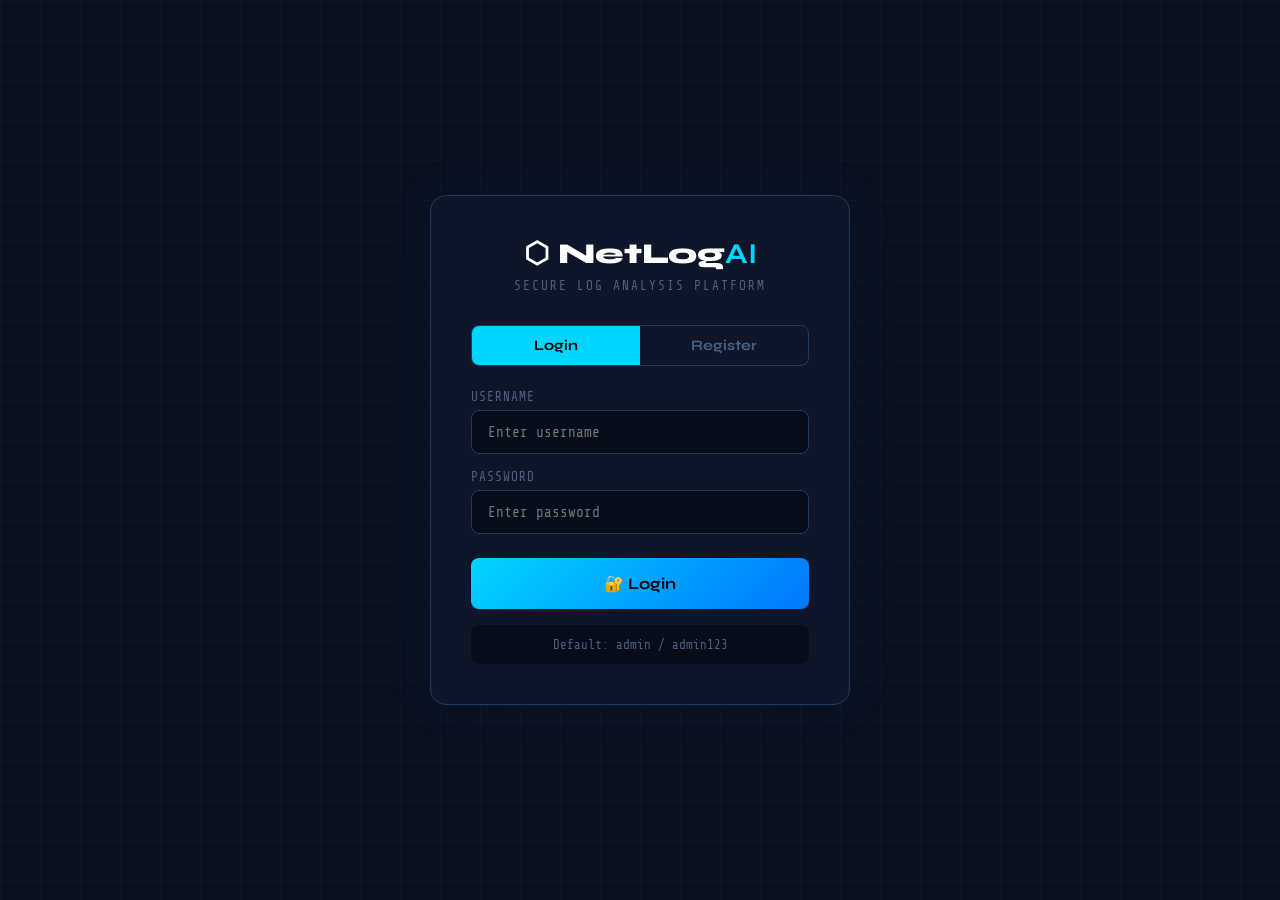
<file: frontend/templates/login.html>
<!DOCTYPE html>
<html lang="en">
<head>
  <meta charset="UTF-8"/>
  <meta name="viewport" content="width=device-width, initial-scale=1.0"/>
  <title>NetLogAI — Login</title>
  <link href="https://fonts.googleapis.com/css2?family=Share+Tech+Mono&family=Syne:wght@400;700;800&display=swap" rel="stylesheet">
  <style>
    :root {
      --bg: #0a0f1e;
      --surface: #0f1629;
      --border: #1e3a5f;
      --accent: #00d4ff;
      --text: #c9d8f0;
      --muted: #4a6080;
      --error: #ff3860;
      --success: #23d160;
    }
    * { margin: 0; padding: 0; box-sizing: border-box; }
    body {
      background: var(--bg);
      color: var(--text);
      font-family: 'Share Tech Mono', monospace;
      min-height: 100vh;
      display: flex;
      align-items: center;
      justify-content: center;
    }
    .bg-grid {
      position: fixed; inset: 0; z-index: 0;
      background-image:
        linear-gradient(rgba(0,212,255,0.03) 1px, transparent 1px),
        linear-gradient(90deg, rgba(0,212,255,0.03) 1px, transparent 1px);
      background-size: 40px 40px;
      pointer-events: none;
    }
    .auth-card {
      position: relative; z-index: 1;
      background: var(--surface);
      border: 1px solid var(--border);
      border-radius: 16px;
      padding: 2.5rem;
      width: 100%;
      max-width: 420px;
      box-shadow: 0 0 60px rgba(0,212,255,0.05);
    }
    .logo {
      font-family: 'Syne', sans-serif;
      font-size: 1.8rem;
      font-weight: 800;
      color: #fff;
      text-align: center;
      margin-bottom: 0.5rem;
    }
    .logo b { color: var(--accent); }
    .tagline {
      text-align: center;
      color: var(--muted);
      font-size: 0.8rem;
      letter-spacing: 2px;
      margin-bottom: 2rem;
    }
    .tabs {
      display: flex;
      gap: 0;
      margin-bottom: 1.5rem;
      border: 1px solid var(--border);
      border-radius: 8px;
      overflow: hidden;
    }
    .tab {
      flex: 1;
      padding: 0.7rem;
      background: transparent;
      border: none;
      color: var(--muted);
      font-family: 'Syne', sans-serif;
      font-weight: 700;
      cursor: pointer;
      font-size: 0.9rem;
      transition: all 0.2s;
    }
    .tab.active {
      background: var(--accent);
      color: #000;
    }
    .form-group { margin-bottom: 1rem; }
    .form-group label {
      display: block;
      font-size: 0.8rem;
      color: var(--muted);
      margin-bottom: 0.4rem;
      text-transform: uppercase;
      letter-spacing: 1px;
    }
    .form-group input {
      width: 100%;
      background: #060c1a;
      border: 1px solid var(--border);
      border-radius: 8px;
      color: var(--text);
      font-family: 'Share Tech Mono', monospace;
      font-size: 0.9rem;
      padding: 0.8rem 1rem;
      outline: none;
      transition: border-color 0.2s;
    }
    .form-group input:focus { border-color: var(--accent); }
    .btn {
      width: 100%;
      padding: 1rem;
      background: linear-gradient(135deg, var(--accent), #0077ff);
      color: #000;
      font-family: 'Syne', sans-serif;
      font-weight: 700;
      font-size: 1rem;
      border: none;
      border-radius: 8px;
      cursor: pointer;
      margin-top: 0.5rem;
      transition: opacity 0.2s;
    }
    .btn:hover { opacity: 0.9; }
    .message {
      padding: 0.8rem;
      border-radius: 8px;
      font-size: 0.85rem;
      margin-bottom: 1rem;
      text-align: center;
    }
    .error { background: rgba(255,56,96,0.15); color: var(--error); border: 1px solid var(--error); }
    .success { background: rgba(35,209,96,0.15); color: var(--success); border: 1px solid var(--success); }
    .hidden { display: none !important; }
    .default-creds {
      margin-top: 1rem;
      padding: 0.8rem;
      background: #060c1a;
      border-radius: 8px;
      font-size: 0.78rem;
      color: var(--muted);
      text-align: center;
    }
  </style>
</head>
<body>
  <div class="bg-grid"></div>
  <div class="auth-card">
    <div class="logo">⬡ NetLog<b>AI</b></div>
    <p class="tagline">SECURE LOG ANALYSIS PLATFORM</p>

    <div id="message" class="message hidden"></div>

    <div class="tabs">
      <button class="tab active" onclick="switchTab('login')">Login</button>
      <button class="tab" onclick="switchTab('register')">Register</button>
    </div>

    <!-- Login Form -->
    <div id="loginForm">
      <div class="form-group">
        <label>Username</label>
        <input type="text" id="loginUsername" placeholder="Enter username"/>
      </div>
      <div class="form-group">
        <label>Password</label>
        <input type="password" id="loginPassword" placeholder="Enter password"
          onkeydown="if(event.key==='Enter') login()"/>
      </div>
      <button class="btn" onclick="login()">🔐 Login</button>
      <div class="default-creds">
        Default: admin / admin123
      </div>
    </div>

    <!-- Register Form -->
    <div id="registerForm" class="hidden">
      <div class="form-group">
        <label>Full Name</label>
        <input type="text" id="regName" placeholder="Your full name"/>
      </div>
      <div class="form-group">
        <label>Email</label>
        <input type="email" id="regEmail" placeholder="your@email.com"/>
      </div>
      <div class="form-group">
        <label>Username</label>
        <input type="text" id="regUsername" placeholder="Choose username"/>
      </div>
      <div class="form-group">
        <label>Password</label>
        <input type="password" id="regPassword" placeholder="Min 6 characters"/>
      </div>
      <button class="btn" onclick="register()">✅ Create Account</button>
    </div>
  </div>

  <script>
    function switchTab(tab) {
      document.querySelectorAll('.tab').forEach((t,i) => {
        t.classList.toggle('active', (i===0 && tab==='login') || (i===1 && tab==='register'));
      });
      document.getElementById('loginForm').classList.toggle('hidden', tab !== 'login');
      document.getElementById('registerForm').classList.toggle('hidden', tab !== 'register');
      hideMessage();
    }

    function showMessage(text, type) {
      const el = document.getElementById('message');
      el.textContent = text;
      el.className = `message ${type}`;
    }

    function hideMessage() {
      document.getElementById('message').className = 'message hidden';
    }

    async function login() {
      const username = document.getElementById('loginUsername').value.trim();
      const password = document.getElementById('loginPassword').value.trim();
      if (!username || !password) {
        showMessage('Please fill in all fields', 'error'); return;
      }
      const formData = new FormData();
      formData.append('username', username);
      formData.append('password', password);
      const res = await fetch('/token', { method: 'POST', body: formData });
      const data = await res.json();
      if (res.ok) {
        localStorage.setItem('token', data.access_token);
        localStorage.setItem('username', username);
        showMessage('✅ Login successful! Redirecting...', 'success');
        setTimeout(() => window.location.href = '/', 1000);
      } else {
        showMessage('❌ ' + (data.detail || 'Login failed'), 'error');
      }
    }

    async function register() {
  const full_name = document.getElementById('regName').value.trim();
  const email = document.getElementById('regEmail').value.trim();
  const username = document.getElementById('regUsername').value.trim();
  const password = document.getElementById('regPassword').value.trim();
  
  if (!full_name || !email || !username || !password) {
    showMessage('Please fill in all fields', 'error'); 
    return;
  }

  if (password.length < 6) {
    showMessage('Password must be at least 6 characters', 'error');
    return;
  }

  try {
    const formData = new FormData();
    formData.append('username', username);
    formData.append('password', password);
    formData.append('email', email);
    formData.append('full_name', full_name);
    
    const res = await fetch('/register', { 
      method: 'POST', 
      body: formData 
    });
    
    const data = await res.json();
    
    if (res.ok) {
      showMessage('✅ Account created! Please login.', 'success');
      setTimeout(() => switchTab('login'), 1500);
    } else {
      showMessage('❌ ' + (data.detail || 'Registration failed'), 'error');
    }
  } catch(err) {
    showMessage('❌ Error: ' + err.message, 'error');
  }
}
  </script>
</body>
</html>
</file>
